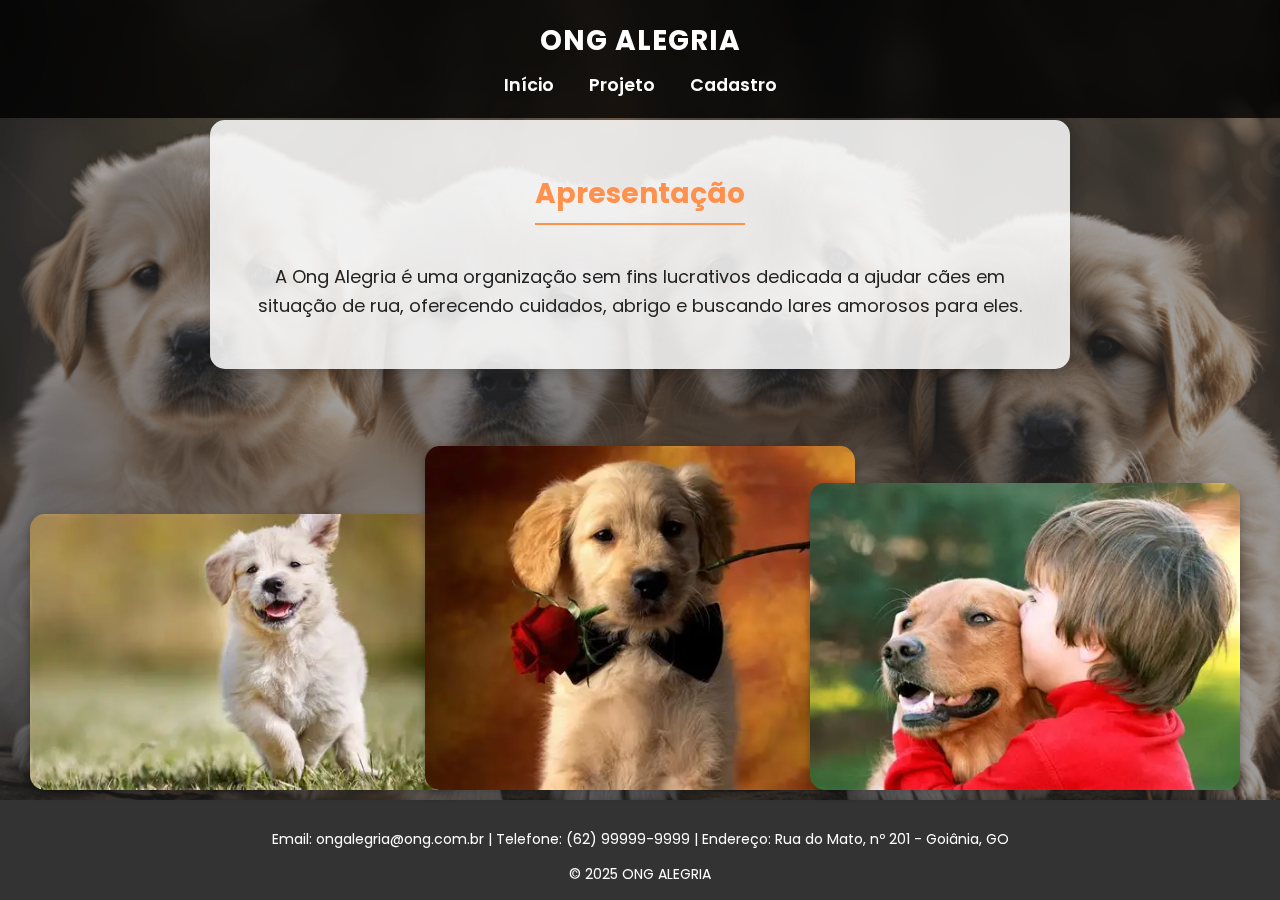
<file: INDEX/index.html>
<!DOCTYPE html>
<html lang="pt-BR">
<head>
  <meta charset="UTF-8">
  <meta name="viewport" content="width=device-width, initial-scale=1.0">
  <title>ONG ALEGRIA - Início</title>

  <!-- Fonte atual -->
  <link href="https://fonts.googleapis.com/css2?family=Poppins:wght@300;500;700&display=swap" rel="stylesheet">

  <style>

  /* === DESIGN SYSTEM (sem mexer no HTML) === */
  :root{
    /* Paleta (>=8) */
    --cor-primaria: #ff914d;
    --cor-primaria-escura: #cc743f;
    --cor-secundaria: #f5c518;
    --cor-header: rgba(0,0,0,0.85);
    --cor-fundo: #f9f9f9;
    --cor-branca: #fff;
    --cor-preta: #000;
    --cor-cinza: #444;
    --cor-cinza-clara: #ccc;

    /* Tipografia (>=5 tamanhos) */
    --fs-xxl: 2.4rem;
    --fs-xl:  2rem;
    --fs-lg:  1.5rem;
    --fs-md:  1.1rem;
    --fs-sm:  0.9rem;

    /* Espaçamento modular */
    --esp-1: 8px; --esp-2: 16px; --esp-3: 24px;
    --esp-4: 32px; --esp-5: 48px; --esp-6: 64px;

    /* Extras */
    --radius: 15px;
    --shadow-1: 0 2px 6px rgba(0,0,0,.3);
    --shadow-2: 0 4px 15px rgba(0,0,0,.2);
  }

  h1{ font-size: var(--fs-xxl); }
  h2{ font-size: var(--fs-xl); }
  h3{ font-size: var(--fs-lg); }
  body{ font-size: var(--fs-md); }
  .small{ font-size: var(--fs-sm); }

  /* ======== ESTILO GERAL ======== */
  body {
    font-family: 'Poppins', sans-serif;
    margin: 0;
    padding: 0;
    min-height: 100vh;
    display: flex;
    flex-direction: column;
    color: #222;
  }

  /* ======== IMAGEM DE FUNDO ======== */
  body::before {
    content: "";
    position: fixed;
    top: 0;
    left: 0;
    width: 100%;
    height: 100%;
    background-image: url('cachorros-4.jpg');
    background-size: cover;
    background-position: center 30%;
    background-repeat: no-repeat;
    background-attachment: fixed;
    filter: brightness(0.6);
    opacity: 0.9;
    z-index: -1;
  }

  /* ======== CABEÇALHO ======== */
  header {
    background: rgba(0, 0, 0, 0.8);
    color: #fff;
    text-align: center;
    padding: 20px 0;
    position: fixed;
    top: 0;
    width: 100%;
    z-index: 10;
  }

  header h1 {
    margin: 0;
    font-size: 28px;
    letter-spacing: 1px;
  }

  /* ======== MENU ======== */
  nav {
    margin-top: 10px;
  }

  nav a {
    color: #fff;
    text-decoration: none;
    margin: 0 15px;
    font-weight: 600;
    transition: color 0.3s;
  }

  nav a:hover {
    color: #ff914d;
  }

  /* ======== CONTEÚDO CENTRAL ======== */
  main {
    flex: 1;
    display: flex;
    justify-content: center;
    align-items: flex-start;
    padding: 120px 20px 50px; /* espaço pro header fixo */
  }

  .conteudo {
    background: rgba(255, 255, 255, 0.85);
    border-radius: 15px;
    box-shadow: 0 4px 15px rgba(0, 0, 0, 0.2);
    padding: 30px;
    max-width: 800px;
    margin: 0 auto;
    text-align: center;
  }

  .conteudo h2 {
    font-size: 28px;
    color: #ff914d;
    border-bottom: 2px solid #ff914d;
    display: inline-block;
    padding-bottom: 8px;
    margin-bottom: 20px;
  }

  .conteudo p {
    font-size: 18px;
    line-height: 1.6;
    color: #222;
  }

  /* ======== IMAGENS INFERIORES ======== */
  .imagens-inferiores {
    position: relative;
    width: 100%;
    height: 250px;
  }

  .imagens-inferiores img {
    position: absolute;
    bottom: 10px;
    width: 430px;
    height: auto;
    border-radius: 15px;
    box-shadow: 0 4px 10px rgba(0, 0, 0, 0.3);
    transition: transform 0.3s, box-shadow 0.3s;
  }

  .imagens-inferiores .esquerda {
    left: 30px;
  }

  .imagens-inferiores .centro {
    left: 50%;
    transform: translateX(-50%);
  }

  .imagens-inferiores .direita {
    right: 40px;
  }

  .imagens-inferiores .esquerda:hover,
  .imagens-inferiores .direita:hover {
    transform: scale(1.05);
    box-shadow: 0 6px 15px rgba(0, 0, 0, 0.4);
  }

  /* ======== RODAPÉ ======== */
  footer {
    background-color: #333;
    color: white;
    text-align: center;
    padding: 15px 0;
    font-size: 14px;
    margin-top: auto;
    box-shadow: 0 -2px 8px rgba(0, 0, 0, 0.3);
  }

 
  .grid-container {
    display: grid;
    grid-template-columns: repeat(12, 1fr);
    gap: var(--esp-2);
    width: 100%;
    max-width: 1200px;
    margin: 0 auto;
  }

  .col-4 { grid-column: span 4; }
  .col-6 { grid-column: span 6; }
  .col-12 { grid-column: span 12; }

  
  .cards {
    display: grid;
    grid-template-columns: repeat(auto-fit, minmax(250px, 1fr));
    gap: var(--esp-3);
    margin-top: var(--esp-5);
  }

  .card {
    background: rgba(255,255,255,0.9);
    border-radius: var(--radius);
    box-shadow: var(--shadow);
    padding: var(--esp-3);
    text-align: center;
    transition: 0.3s;
  }
  .card:hover {
    transform: scale(1.03);
  }

  .grid-container{ display:grid; grid-template-columns:repeat(12,1fr); gap:var(--esp-2); }
  .col-1{grid-column:span1}.col-2{grid-column:span2}.col-3{grid-column:span3}
  .col-4{grid-column:span4}.col-5{grid-column:span5}.col-6{grid-column:span6}
  .col-7{grid-column:span7}.col-8{grid-column:span8}.col-9{grid-column:span9}
  .col-10{grid-column:span10}.col-11{grid-column:span11}.col-12{grid-column:span12}

  .flex-center{ display:flex; justify-content:center; align-items:center; }

  @media (max-width: 1200px){ .conteudo{ padding: var(--esp-5) var(--esp-4); } }
  @media (max-width: 992px){  h1{ font-size: 2rem; } }
  @media (max-width: 768px){
    .menu a{ font-size: var(--fs-sm); }
    main{ padding: 110px var(--esp-2) 50px; }
  }
  @media (max-width: 576px){ h2{ font-size: 1.4rem; } }
  @media (max-width: 400px){ p{ font-size: var(--fs-sm); } }

  /* === 4. NAVEGAÇÃO INTERATIVA === */
  .submenu-itens {
    transition: all 0.25s ease;
  }

  button, .btn {
    background: var(--cor-primaria);
    color: var(--cor-branca);
    border: none;
    border-radius: 8px;
    padding: 10px 16px;
    font-weight: 600;
    cursor: pointer;
    transition: 0.2s;
    box-shadow: var(--shadow-1);
  }
  button:hover, .btn:hover {
    background: var(--cor-primaria-escura);
  }
  button:focus, .btn:focus {
    outline: 3px solid var(--cor-secundaria);
    outline-offset: 2px;
  }
  button:active, .btn:active {
    transform: scale(0.98);
  }
  button:disabled, .btn:disabled {
    background: var(--cor-cinza);
    cursor: not-allowed;
    opacity: 0.7;
  }

  input, select, textarea {
    padding: 10px 12px;
    border-radius: 8px;
    border: 1px solid var(--cor-cinza-clara);
    width: 100%;
    box-sizing: border-box;
    transition: 0.2s;
  }
  input:focus, select:focus, textarea:focus {
    border-color: var(--cor-primaria);
    outline: 2px solid rgba(255,145,77,.35);
  }
  input:valid { border-color: #2ecc71; }
  input:invalid { border-color: #e74c3c; }

  .badge {
    display: inline-block;
    padding: 4px 10px;
    border-radius: 999px;
    background: var(--cor-secundaria);
    color: #333;
    font-weight: 600;
    font-size: .8rem;
  }

  @media (prefers-reduced-motion: reduce){
    *{ animation: none !important; transition: none !important; }
  }

  </style>
</head>

<body>
  <header>
    <h1>ONG ALEGRIA</h1>
    <nav>
      <a href="index.html">Início</a>
      <a href="projeto.html">Projeto</a>
      <a href="cadastro.html">Cadastro</a>
    </nav>
  </header>

  <main>
    <div class="conteudo">
      <h2>Apresentação</h2>
      <p>
        A Ong Alegria é uma organização sem fins lucrativos dedicada a ajudar cães em situação de rua,
        oferecendo cuidados, abrigo e buscando lares amorosos para eles.
      </p>
    </div>
  </main>

  <div class="imagens-inferiores">
    <img src="imagensdog1 (7).webp" alt="Cão feliz à esquerda" class="esquerda">
    <img src="imagensdog2 (5).webp" alt="Cão feliz no centro" class="centro">
    <img src="imagensdog3 (6).webp" alt="Cão feliz à direita" class="direita">
  </div>

  <footer>
    <p>Email: ongalegria@ong.com.br | Telefone: (62) 99999-9999 | Endereço: Rua do Mato, nº 201 - Goiânia, GO</p>
    &copy; 2025 ONG ALEGRIA
  </footer>
</body>
</html>
</file>
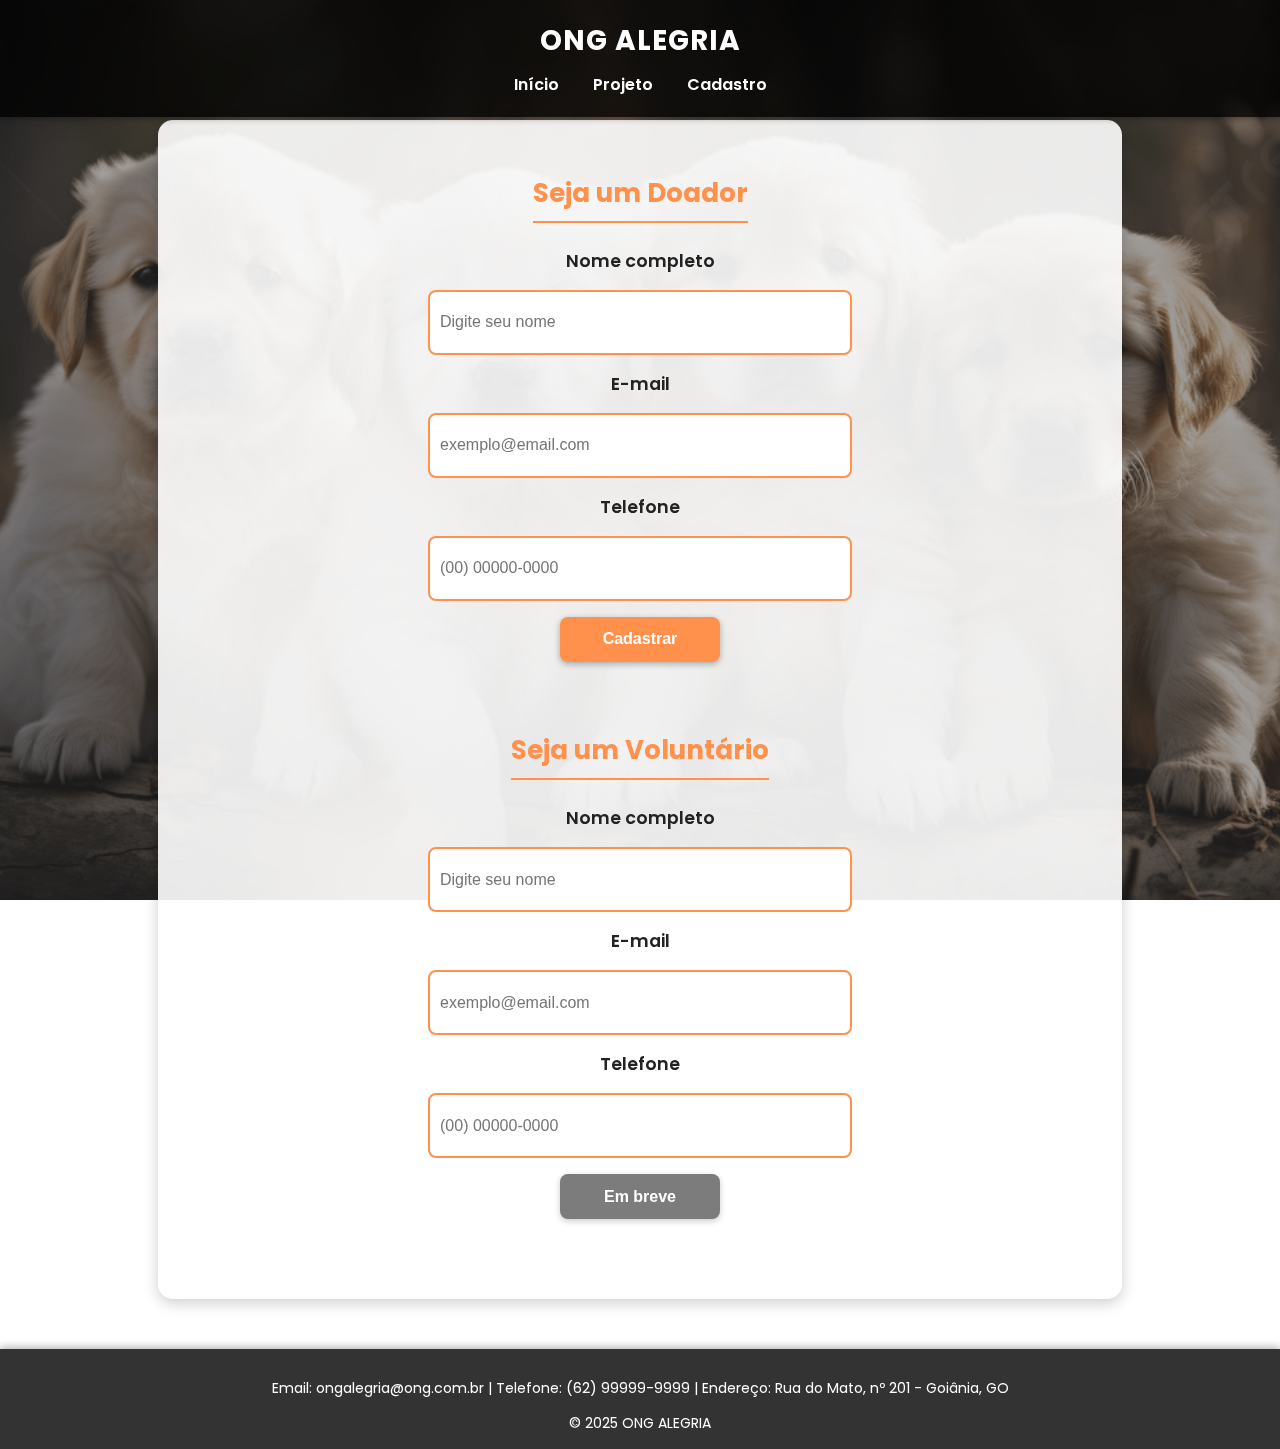
<file: CADASTRO/cadastro.html>
<!DOCTYPE html>
<html lang="pt-BR">
<head>
  <meta charset="UTF-8">
  <meta name="viewport" content="width=device-width, initial-scale=1.0">
  <title>ONG ALEGRIA - Cadastro</title>

  <link href="https://fonts.googleapis.com/css2?family=Poppins:wght@300;500;700&display=swap" rel="stylesheet">

  <style>
  /* === DESIGN SYSTEM (Tópico 1) === */
  :root{
    --cor-primaria:#ff914d;
    --cor-primaria-escura:#cc743f;
    --cor-secundaria:#f5c518;
    --cor-header:rgba(0,0,0,0.85);
    --cor-fundo:#f9f9f9;
    --cor-branca:#fff;
    --cor-preta:#000;
    --cor-cinza:#444;
    --cor-cinza-clara:#ccc;
    --fs-xxl:2.4rem;--fs-xl:2rem;--fs-lg:1.5rem;--fs-md:1.1rem;--fs-sm:0.9rem;
    --esp-1:8px;--esp-2:16px;--esp-3:24px;--esp-4:32px;--esp-5:48px;--esp-6:64px;
    --radius:15px;
    --shadow-1:0 2px 6px rgba(0,0,0,.3);
    --shadow-2:0 4px 15px rgba(0,0,0,.2);
  }

  body {
    font-family:'Poppins',sans-serif;
    margin:0;
    padding:0;
    min-height:100vh;
    display:flex;
    flex-direction:column;
    color:#222;
  }

  /* ======== IMAGEM DE FUNDO ======== */
  body::before {
    content:"";
    position:fixed;
    top:0;left:0;width:100%;height:100%;
    background-image:url('cachorros-4.jpg');
    background-size:cover;
    background-position:center 30%;
    background-repeat:no-repeat;
    background-attachment:fixed;
    filter:brightness(0.6);
    opacity:0.9;
    z-index:-1;
  }

  /* ======== CABEÇALHO ======== */
  header {
    background:rgba(0,0,0,0.8);
    color:#fff;
    text-align:center;
    padding:20px 0;
    position:fixed;
    top:0;width:100%;
    z-index:10;
    box-shadow:var(--shadow-1);
  }
  header h1{margin:0;font-size:28px;letter-spacing:1px;}
  nav{margin-top:10px;}
  nav a{
    color:#fff;text-decoration:none;margin:0 15px;
    font-weight:600;transition:color 0.3s;
  }
  nav a:hover{color:var(--cor-primaria);}

  /* ======== CONTEÚDO ======== */
  main{
    flex:1;
    display:flex;
    justify-content:center;
    align-items:flex-start;
    padding:120px 20px 50px;
  }

  .conteudo{
    background:rgba(255,255,255,0.9);
    border-radius:var(--radius);
    box-shadow:var(--shadow-2);
    padding:var(--esp-4);
    max-width:900px;
    width:100%;
    text-align:center;
  }

  .conteudo h2{
    font-size:26px;
    color:var(--cor-primaria);
    border-bottom:2px solid var(--cor-primaria);
    display:inline-block;
    padding-bottom:8px;
    margin-bottom:25px;
  }

  form{
    display:grid;
    grid-template-columns:1fr;
    gap:var(--esp-2);
    margin-bottom:var(--esp-5);
    justify-items:center;
  }

  label{
    font-weight:600;
    font-size:var(--fs-md);
  }

  input{
    width:90%;
    max-width:400px;
    height:45px;
    font-size:16px;
    padding:8px 10px;
    border:2px solid var(--cor-primaria);
    border-radius:8px;
    outline:none;
    transition:0.3s;
  }

  input:focus{
    border-color:var(--cor-preta);
    box-shadow:0 0 8px rgba(255,145,77,0.6);
  }

  input:valid{
    border-color:green;
  }

  input:invalid:focus{
    border-color:red;
  }

  
  button{
    width:160px;
    height:45px;
    background-color:var(--cor-primaria);
    border:none;
    border-radius:8px;
    font-size:16px;
    font-weight:600;
    color:var(--cor-branca);
    cursor:pointer;
    transition:0.3s;
    box-shadow:var(--shadow-1);
  }

  button:hover{background-color:var(--cor-primaria-escura);}
  button:focus{outline:3px solid var(--cor-secundaria);}
  button:disabled{background:var(--cor-cinza);cursor:not-allowed;opacity:0.7;}

  /* ======== RODAPÉ ======== */
  footer{
    background-color:#333;
    color:white;
    text-align:center;
    padding:15px 0;
    font-size:14px;
    margin-top:auto;
    box-shadow:0 -2px 8px rgba(0,0,0,0.3);
  }

 
  @media(max-width:1200px){.conteudo{padding:var(--esp-4);}}
  @media(max-width:992px){h1{font-size:var(--fs-xl);}}
  @media(max-width:768px){main{padding:110px var(--esp-2) 50px;}}
  @media(max-width:576px){h2{font-size:1.4rem;}}
  @media(max-width:400px){p{font-size:var(--fs-sm);}}
  </style>
</head>

<body>
  <header>
    <h1>ONG ALEGRIA</h1>
    <nav>
      <a href="index.html">Início</a>
      <a href="projeto.html">Projeto</a>
      <a href="cadastro.html">Cadastro</a>
    </nav>
  </header>

  <main>
    <div class="conteudo">
      <h2>Seja um Doador</h2>
      <form aria-label="Formulário de doador">
        <label for="nomeDoador">Nome completo</label>
        <input id="nomeDoador" type="text" placeholder="Digite seu nome" required>

        <label for="emailDoador">E-mail</label>
        <input id="emailDoador" type="email" placeholder="exemplo@email.com" required>

        <label for="telDoador">Telefone</label>
        <input id="telDoador" type="tel" placeholder="(00) 00000-0000" required>

        <button type="submit">Cadastrar</button>
      </form>

      <h2>Seja um Voluntário</h2>
      <form aria-label="Formulário de voluntário">
        <label for="nomeVoluntario">Nome completo</label>
        <input id="nomeVoluntario" type="text" placeholder="Digite seu nome" required>

        <label for="emailVoluntario">E-mail</label>
        <input id="emailVoluntario" type="email" placeholder="exemplo@email.com" required>

        <label for="telVoluntario">Telefone</label>
        <input id="telVoluntario" type="tel" placeholder="(00) 00000-0000" required>

        <button type="submit" disabled>Em breve</button>
      </form>
    </div>
  </main>

  <footer>
    <p>Email: ongalegria@ong.com.br | Telefone: (62) 99999-9999 | Endereço: Rua do Mato, nº 201 - Goiânia, GO</p>
    &copy; 2025 ONG ALEGRIA
  </footer>
</body>
</html>
</file>
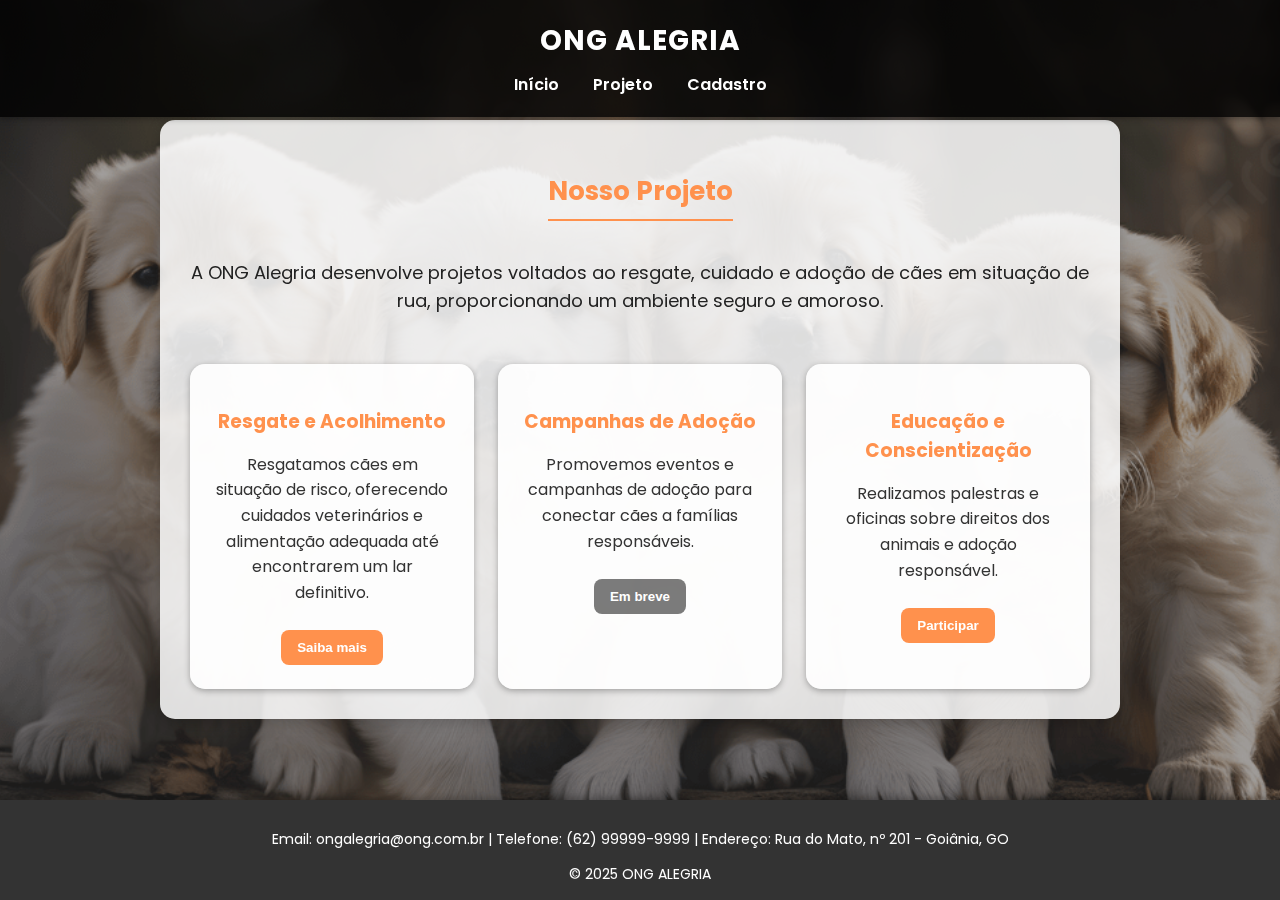
<file: PROJETO/projeto.html>
<!DOCTYPE html>
<html lang="pt-BR">
<head>
  <meta charset="UTF-8">
  <meta name="viewport" content="width=device-width, initial-scale=1.0">
  <title>ONG ALEGRIA - Projeto</title>

  <!-- Fonte moderna -->
  <link href="https://fonts.googleapis.com/css2?family=Poppins:wght@300;500;700&display=swap" rel="stylesheet">

  <style>
  /* === DESIGN SYSTEM (Tópico 1) === */
  :root{
    --cor-primaria:#ff914d;
    --cor-primaria-escura:#cc743f;
    --cor-secundaria:#f5c518;
    --cor-header:rgba(0,0,0,0.85);
    --cor-fundo:#f9f9f9;
    --cor-branca:#fff;
    --cor-preta:#000;
    --cor-cinza:#444;
    --cor-cinza-clara:#ccc;
    --fs-xxl:2.4rem;--fs-xl:2rem;--fs-lg:1.5rem;--fs-md:1.1rem;--fs-sm:0.9rem;
    --esp-1:8px;--esp-2:16px;--esp-3:24px;--esp-4:32px;--esp-5:48px;--esp-6:64px;
    --radius:15px;
    --shadow-1:0 2px 6px rgba(0,0,0,.3);
    --shadow-2:0 4px 15px rgba(0,0,0,.2);
  }

  /* ======== ESTILO GERAL ======== */
  body {
    font-family:'Poppins',sans-serif;
    margin:0;
    padding:0;
    min-height:100vh;
    display:flex;
    flex-direction:column;
    color:#222;
  }

  /* ======== IMAGEM DE FUNDO ======== */
  body::before {
    content:"";
    position:fixed;
    top:0;left:0;width:100%;height:100%;
    background-image:url('cachorros-4.jpg');
    background-size:cover;
    background-position:center 30%;
    background-repeat:no-repeat;
    background-attachment:fixed;
    filter:brightness(0.6);
    opacity:0.9;
    z-index:-1;
  }

  /* ======== CABEÇALHO ======== */
  header {
    background:rgba(0,0,0,0.8);
    color:#fff;
    text-align:center;
    padding:20px 0;
    position:fixed;
    top:0;width:100%;
    z-index:10;
    box-shadow:var(--shadow-1);
  }
  header h1{margin:0;font-size:28px;letter-spacing:1px;}

  /* ======== MENU ======== */
  nav{margin-top:10px;}
  nav a{
    color:#fff;text-decoration:none;margin:0 15px;
    font-weight:600;transition:color 0.3s;
  }
  nav a:hover{color:var(--cor-primaria);}

  /* ======== CONTEÚDO ======== */
  main{
    flex:1;
    display:flex;
    justify-content:center;
    align-items:flex-start;
    padding:120px 20px 50px;
  }

  .conteudo{
    background:rgba(255,255,255,0.85);
    border-radius:15px;
    box-shadow:var(--shadow-2);
    padding:30px;
    max-width:900px;
    text-align:center;
  }

  .conteudo h2{
    font-size:26px;
    color:var(--cor-primaria);
    border-bottom:2px solid var(--cor-primaria);
    display:inline-block;
    padding-bottom:8px;
    margin-bottom:20px;
  }

  .conteudo p{
    font-size:18px;
    line-height:1.6;
    color:#222;
    margin-bottom:25px;
  }

  /* ======== SEÇÃO DE CARDS (Tópico 2 – GRID) ======== */
  .cards{
    display:grid;
    grid-template-columns:repeat(auto-fit,minmax(250px,1fr));
    gap:var(--esp-3);
    margin-top:var(--esp-5);
  }

  .card{
    background:rgba(255,255,255,0.9);
    border-radius:var(--radius);
    box-shadow:var(--shadow-1);
    padding:var(--esp-3);
    transition:transform 0.3s,box-shadow 0.3s;
  }

  .card:hover{
    transform:scale(1.03);
    box-shadow:var(--shadow-2);
  }

  .card h3{
    color:var(--cor-primaria);
    margin-bottom:10px;
  }

  .card p{
    font-size:16px;
    color:#333;
  }

  /* ======== BOTÕES (Tópico 4 – COMPONENTES) ======== */
  .btn{
    background:var(--cor-primaria);
    color:var(--cor-branca);
    border:none;
    border-radius:8px;
    padding:10px 16px;
    font-weight:600;
    cursor:pointer;
    transition:0.2s;
  }
  .btn:hover{background:var(--cor-primaria-escura);}
  .btn:focus{outline:3px solid var(--cor-secundaria);}
  .btn:disabled{background:var(--cor-cinza);cursor:not-allowed;opacity:0.7;}

  /* ======== RODAPÉ ======== */
  footer{
    background-color:#333;
    color:white;
    text-align:center;
    padding:15px 0;
    font-size:14px;
    margin-top:auto;
    box-shadow:0 -2px 8px rgba(0,0,0,0.3);
  }

  /* ======== BREAKPOINTS (Tópico 2) ======== */
  @media(max-width:1200px){.conteudo{padding:var(--esp-4);}}
  @media(max-width:992px){h1{font-size:var(--fs-xl);}}
  @media(max-width:768px){main{padding:110px var(--esp-2) 50px;}}
  @media(max-width:576px){h2{font-size:1.4rem;}}
  @media(max-width:400px){p{font-size:var(--fs-sm);}}
  </style>
</head>

<body>
  <header>
    <h1>ONG ALEGRIA</h1>
    <nav>
      <a href="index.html">Início</a>
      <a href="projeto.html">Projeto</a>
      <a href="cadastro.html">Cadastro</a>
    </nav>
  </header>

  <main>
    <div class="conteudo">
      <h2>Nosso Projeto</h2>
      <p>A ONG Alegria desenvolve projetos voltados ao resgate, cuidado e adoção de cães em situação de rua, proporcionando um ambiente seguro e amoroso.</p>

      <div class="cards">
        <div class="card">
          <h3>Resgate e Acolhimento</h3>
          <p>Resgatamos cães em situação de risco, oferecendo cuidados veterinários e alimentação adequada até encontrarem um lar definitivo.</p>
          <button class="btn">Saiba mais</button>
        </div>

        <div class="card">
          <h3>Campanhas de Adoção</h3>
          <p>Promovemos eventos e campanhas de adoção para conectar cães a famílias responsáveis.</p>
          <button class="btn" disabled>Em breve</button>
        </div>

        <div class="card">
          <h3>Educação e Conscientização</h3>
          <p>Realizamos palestras e oficinas sobre direitos dos animais e adoção responsável.</p>
          <button class="btn">Participar</button>
        </div>
      </div>
    </div>
  </main>

  <footer>
    <p>Email: ongalegria@ong.com.br | Telefone: (62) 99999-9999 | Endereço: Rua do Mato, nº 201 - Goiânia, GO</p>
    &copy; 2025 ONG ALEGRIA
  </footer>
</body>
</html>
</file>
